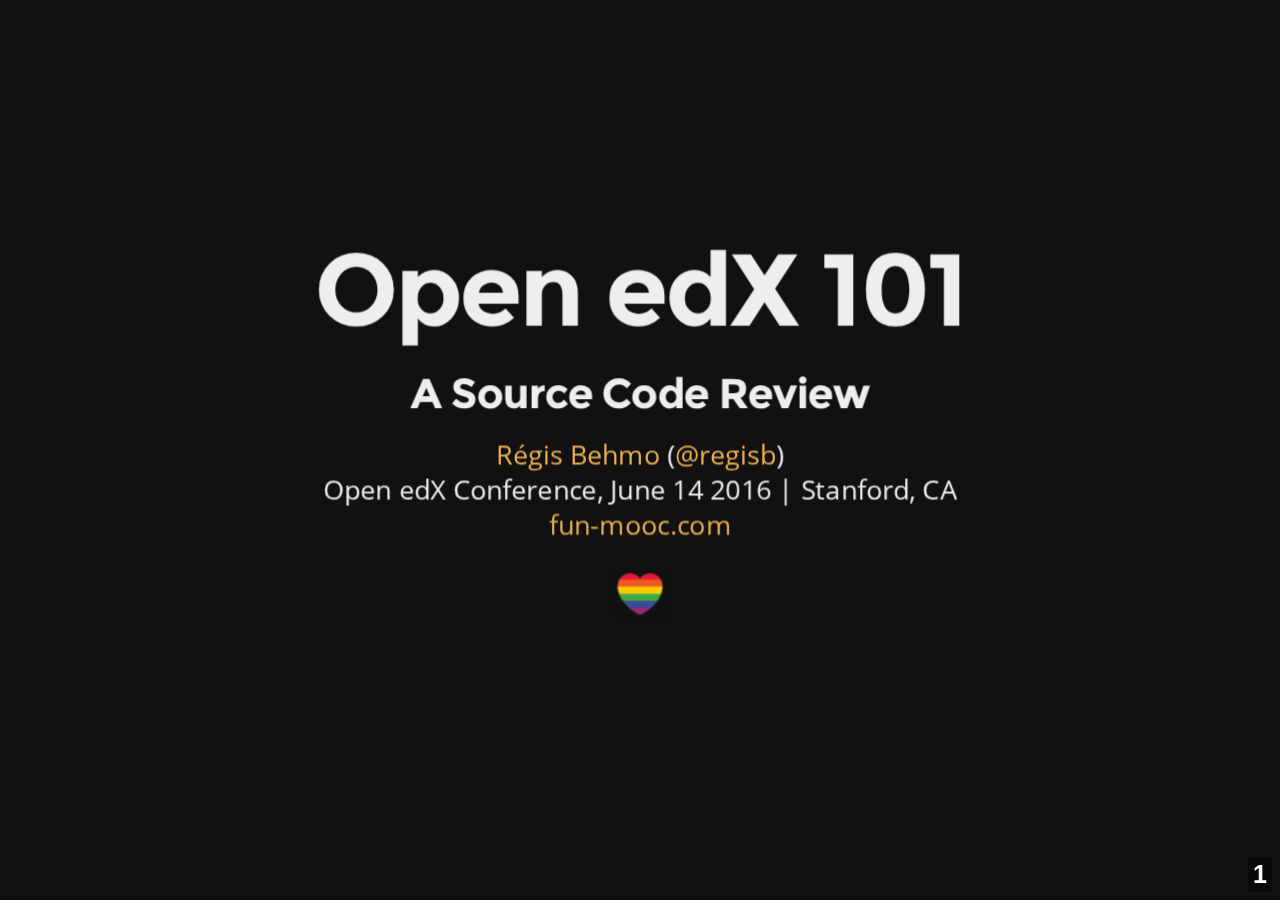
<file: index.html>
<!doctype html>
<html lang="en">

	<head>
		<meta charset="utf-8">

		<title>Open edX 101: A Source Code Review</title>

		<meta name="description" content="Open edX 101: A Source Code Review | Régis Behmo, Open edX Conference, June 14 2016 | Stanford, CA">
		<meta name="author" content="Régis Behmo">

		<meta name="apple-mobile-web-app-capable" content="yes" />
		<meta name="apple-mobile-web-app-status-bar-style" content="black-translucent" />

		<meta name="viewport" content="width=device-width, initial-scale=1.0, maximum-scale=1.0, user-scalable=no, minimal-ui">

		<link rel="stylesheet" href="css/reveal.css">
		<link rel="stylesheet" href="css/theme/night.css" id="theme">
		<link rel="stylesheet" href="css/font-awesome.min.css">
        <link rel="icon" type="image/x-icon" href="img/favicon.ico" />

		<!-- Code syntax highlighting -->
        <link rel="stylesheet" href="lib/css/gruvbox-dark.css">
        <!--<link rel="stylesheet" href="lib/css/zenburn.css">-->
        <!--<link rel="stylesheet" href="lib/css/solarized-dark.css">-->

		<!-- Printing and PDF exports -->
		<script>
			var link = document.createElement( 'link' );
			link.rel = 'stylesheet';
			link.type = 'text/css';
			link.href = window.location.search.match( /print-pdf/gi ) ? 'css/print/pdf.css' : 'css/print/paper.css';
			document.getElementsByTagName( 'head' )[0].appendChild( link );
		</script>

        <style>
            .reveal .slide-number {
                font-size: 25px;
                font-weight: bold;
            }
            .full-width {
                width: 100%;
            }
            .reveal .dim p:not(.undim) {
                color: #837E7E;
            }
            .table {
                display: table;
            }
            .table-row {
                display: table-row;
            }
            .table-cell {
                display: table-cell;
            }
            .reveal .sidespace {
                margin-left: 20px;
                margin-right: 20px;
            }
            .reveal .bottom-border {
                border-bottom: 2px solid white;
            }
            .reveal .green {
                color: #17ff2e;
            }
            .reveal .orange {
                color: orange;
            }
            .reveal .right-border {
                border-right: 2px solid white;
            }

            .reveal div .d3-label {
              font: 20px sans-serif;
              position: absolute;
            }
            .reveal .shadowed {
              text-shadow: 0 0 4px #000;
            }

            .reveal pre.large {
                font-size: 80%;
            }
            .reveal pre.medium {
                font-size: 60%;
            }

            /*Make all fontawesome icons the same size in pre*/
            .reveal pre i.fa {
                width: 20px;
            }
        </style>

		<!--[if lt IE 9]>
		<script src="lib/js/html5shiv.js"></script>
		<![endif]-->
	</head>

	<body>

		<div class="reveal">

			<!-- Any section element inside of this container is displayed as a slide -->
			<div class="slides">
				<section>
					<h1>Open edX 101</h1>
					<h3>A Source Code Review</h3>
					<p><a href="http://minutebutterfly.com">Régis Behmo</a> (<a href="http://github.com/regisb">@regisb</a>) <br>
                    Open edX Conference, June 14 2016 | Stanford, CA<br>
                    <a href="https://www.fun-mooc.com">fun-mooc.com</a>
                    </p>
                    <img src="./img/orlando.png" width="50px" alt="Orlando" style="border: none; background: none;">
                </section>

                <section>
                    <img src="./img/fun-mooc.png" alt="fun-mooc.fr" height="550px;">
                    <p><a href="https://www.fun-mooc.fr">https://www.fun-mooc.fr</a><br>
                    350 courses, 700 000 users
                    </p>
				</section>

                <section>
                </section>

                <section>
                    <h3>Open edX from above</h3>

<pre class="fragment" style="font-size: 90%;"><span class="fragment highlight-green"># LMS + CMS
/edx/app/edxapp/edx-platform</span>

# Forum service (Ruby code)
/edx/app/forum/cs_comments_service

# Programs-based product lines such as edX's XSeries offering.
/edx/app/programs/programs

# Payment services (seldom installed)
/edx/app/ecommerce/ecommerce
/edx/app/ecomworker/ecomworker

# Theme customization (optional)
/edx/app/edxapp/themes
                    
# Python virtual environment for edx-platform dependencies
/edx/app/edxapp/venvs/edxapp
    ...
</pre>
				</section>
    
                <section>
                    <h3>Open edX from above</h3>
                    <h4>edx-platform</h4>
                    <p>How many lines of code in edx-platform? (1 Dj = 1 Django)</p>
                    <ul style="width: 80%;">
                        <li>CPython 3.5.1 (Python, C, C++) <span style="float: right;">967 725 # 4.23 Dj</span></li>
                        <li>Moodle (php) <span style="float: right;">672 331 # 2.94 Dj</span></li>
                        <li>ElasticSearch (Java) <span style="float: right;">590 318 # 2.58 Dj</span></li>
                        <li>Wordpress (php) <span style="float: right;">291 709 # 1.28 Dj</span></li>
                        <li>Django <span style="float: right;">228 381 # 1 Dj&nbsp;&nbsp;&nbsp;&nbsp;&nbsp;</span></li>
                        <li>Sentry <span style="float: right;">175 073 # 0.77 Dj</span></li>
                        <li>Mercurial <span style="float: right;">122 671 # 0.54 Dj</span></li>
                        <li>Celery <span style="float: right;">44 022 # 0.19 Dj</span></li>
                        <li>Flask <span style="float: right;">9 072 # 0.04 Dj</span></li>
                    </ul>
                </section>

                <section>
                    <h3>Open edX from above</h3>
                    <h4>edx-platform</h4>
                    <p>How many lines of code in edx-platform? (1 Dj = 1 Django)</p>
                    <ul style="width: 80%;">
                        <li>CPython 3.5.1 (Python, C, C++) <span style="float: right;">967 725 # 4.23 Dj</span></li>
                        <li>Moodle (php) <span style="float: right;">672 331 # 2.94 Dj</span></li>
                        <li>ElasticSearch (Java) <span style="float: right;">590 318 # 2.58 Dj</span></li>
                        <li class="green">edx-platform <span style="float: right;">427 321 # 1.87 Dj</span></li>
                        <li>Wordpress (php) <span style="float: right;">291 709 # 1.28 Dj</span></li>
                        <li>Django <span style="float: right;">228 381 # 1 Dj&nbsp;&nbsp;&nbsp;&nbsp;&nbsp;</span></li>
                        <li>Sentry <span style="float: right;">175 073 # 0.77 Dj</span></li>
                        <li>Mercurial <span style="float: right;">122 671 # 0.54 Dj</span></li>
                        <li>Celery <span style="float: right;">44 022 # 0.19 Dj</span></li>
                        <li>Flask <span style="float: right;">9 072 # 0.04 Dj</span></li>
                    </ul>
                </section>

                <section>
                    <h3>Inside edx-platform</h3>
<!--Command run was: cloc --exclude-list-file=./cloc_exclude --exclude-dir=node_modules,./common/static/fonts/vendor,./common/static/js/vendor,./common/static/css/vendor,./cms/static/sass/vendor,./lms/static/js/vendor,./lms/static/sass/vendor,./lms/static/css/vendor,./static/vendor,vendor_extra/ $1-->
<pre style="text-align:center;" class="large"><code class="bash">cloc --exclude-dir=&lt;vendor-folders&gt; edx-platform</code></pre>
<pre style="font-size: 70%;">-------------------------------------------------------------------------------
Language                     files          blank        comment           code
-------------------------------------------------------------------------------
Python                        1791          64982          98146         244140 # 57.1%
Javascript                     718          13745          10806          79920 # 18.7%
SASS                           300          10054           3769          43727 # 10.2%
HTML                           493           4716          30435          27928 # 6.5%
CoffeeScript                   118           2660           1459          14558 # 3.4%
CSS                             12            510            461           6675 # 1.5%
SQL                              2              8              9           4137
XML                            286            172             33           3451
YAML                            40            270            367           1827
Bourne Shell                    13            219            222            700
make                             2             31              6            143
ActionScript                     1             21             23             74
XSD                              1              8              0             41
-------------------------------------------------------------------------------
SUM:                          3777          97396         145736         <span class="green">427321</span>
-------------------------------------------------------------------------------</pre>
                </section>

                <section>
                    <section data-state="edx-platform-cloc">
                        <div id="edx-platform-cloc" class="cloc"></div>
                        <p class="module-cloc" style="position: absolute; top: 0; left: 0; text-align: left;"></p>
                    </section>
                    <section data-state="edx-platform-cloc">
                        <div id="lms-platform-cloc" class="cloc"></div>
                        <p class="module-cloc" style="position: absolute; top: 0; left: 0; text-align: left;"></p>
                    </section>
                    <section data-state="edx-platform-cloc">
                        <div id="cms-platform-cloc" class="cloc"></div>
                        <p class="module-cloc" style="position: absolute; top: 0; left: 0; text-align: left;"></p>
                    </section>
                    <section data-state="edx-platform-cloc">
                        <div id="common-platform-cloc" class="cloc"></div>
                        <p class="module-cloc" style="position: absolute; top: 0; left: 0; text-align: left;"></p>
                    </section>
				</section>

                <section>
                    <h3>Inside edx-platform</h3>
<pre style="font-size: 90%;"># LMS + CMS
/edx/app/edxapp/edx-platform       # 427321

# Forum service (Ruby code)
/edx/app/forum/cs_comments_service # 5399

# Programs-based product lines such as edX's XSeries offering.
/edx/app/programs/programs         # 4906

# Payment services (seldom installed)
/edx/app/ecommerce/ecommerce       # 25670
/edx/app/ecomworker/ecomworker     # 643

# Theme customization (optional)
/edx/app/edxapp/themes
                    
# Python virtual environment
<span class="fragment highlight-green">/edx/app/edxapp/venvs/edxapp</span>
</pre>
                </section>
                <section>
                    <h3>Inside edx-platform</h3>
                    <h4>dependencies</h4>
<pre style="font-size: 90%;">
<span class="green">/edx/app/edxapp/venvs/edxapp</span>
    ora2                        # 31245
    edx-search                  # 3321
    opaque-keys                 # 3089
    recommender-xblock          # 3001
    xblock-poll                 # 2194
    edx-submissions             # 2193
    edx-milestones              # 1953
    event-tracking              # 1777
    edx-sga                     # 1567
    edx-reverification-block    # 1418
    xblock-google-drive         # 1261
    edx-user-state-client       # 1083
    ccx-keys                    # 748
    rate-xblock                 # 598
    acid-xblock                 # 750
    edx-jsme                    # 607
    done-xblock                 # 534
</pre>
                </section>

                <section>
                    <h3>Open edX from the inside</h3>
                    <h4 class="fragment">Viewing a course</h4>
                </section>

                <section>
                    <h3>Open edX from the inside</h3>
                    <h4>Viewing a course</h4>
<pre class="fragment large" style="width: 100%;"><code class="bash">$ curl -L https://raw.github.com/edx/configuration/.../Vagrantfile > Vagrantfile
$ OPENEDX_RELEASE="named-release/dogwood.3" vagrant up && vagrant ssh
$ sudo su edxapp
$ paver devstack lms
...
Starting development server at http://0.0.0.0:8000/
</code></pre>
                </section>

                <section data-background-image="./img/lms_lesson1.png">
                </section>
                <section data-background-image="./img/lms_lesson1_url.png">
                </section>

                <section>
                    <h3>Open edX from the inside</h3>
                    <h4>Viewing a course</h4>
                    <img src="./img/lms_lesson1_url_alone.png" alt="courseware url" width="100%">
<pre class="large">lms/urls.py:</pre>
<pre class="large">url(
    r'^courses/{}/courseware/(?P&lt;chapter&gt;[^/]*)/(?P&lt;section&gt;[^/]*)/$'.format(
        settings.COURSE_ID_PATTERN,
    ),
    <span class="fragment highlight-green">'courseware.views.index',</span>
    name='courseware_section',
)</pre>
                </section>

                <section>
                    <h3>Open edX from the inside</h3>
                    <h4>Viewing a course</h4>
<pre class="large">lms/djangoapps/courseware/views.py:</pre>
<pre class="large">def index(request, course_id, chapter, section):
    ...
    <span class="fragment highlight-green">course = get_course_with_access(..., course_key, ...)</span>
    <span class="fragment highlight-blue">section_module</span> = get_module_for_descriptor(
        user,
        request,
        section_descriptor,
        field_data_cache,
        course_key,
        position,
        <span class="fragment highlight-green">course=course</span>
    )</pre>
                </section>

                <section>
<pre class="medium"><span class="fragment">pprint(course.__class__.__mro__) # class and all base classes of 'course'</span>
<span class="fragment">(&lt;class '<span class="fragment highlight-green">xblock.internal.CourseDescriptorWithMixins</span>'&gt;,
 &lt;class 'xmodule.course_module.CourseDescriptor'&gt;,
 &lt;class 'xmodule.course_module.CourseFields'&gt;,
 &lt;class 'xmodule.seq_module.SequenceDescriptor'&gt;,
 &lt;class 'xmodule.seq_module.SequenceFields'&gt;,
 &lt;class 'xmodule.seq_module.ProctoringFields'&gt;,
 &lt;class 'xmodule.mako_module.MakoModuleDescriptor'&gt;,
 &lt;class 'xmodule.mako_module.MakoTemplateBlockBase'&gt;,
 &lt;class 'xmodule.xml_module.XmlDescriptor'&gt;,
 &lt;class 'xmodule.xml_module.XmlParserMixin'&gt;,
 &lt;class 'xmodule.x_module.XModuleDescriptor'&gt;,
 &lt;class 'xmodule.x_module.HTMLSnippet'&gt;,
 &lt;class 'xmodule.x_module.ResourceTemplates'&gt;,
 &lt;class 'lms.djangoapps.lms_xblock.mixin.LmsBlockMixin'&gt;,
 &lt;class 'xmodule.modulestore.inheritance.InheritanceMixin'&gt;,
 &lt;class 'xmodule.x_module.XModuleMixin'&gt;,
 &lt;class 'xmodule.x_module.XModuleFields'&gt;,
 &lt;class 'xblock.core.XBlock'&gt;,
 &lt;class 'xblock.mixins.XmlSerializationMixin'&gt;,
 &lt;class 'xblock.mixins.HierarchyMixin'&gt;,
 &lt;class 'xmodule.mixin.LicenseMixin'&gt;,
 &lt;class 'xmodule.modulestore.edit_info.EditInfoMixin'&gt;,
 &lt;class 'xblock.XBlockMixin'&gt;,
 &lt;class 'xblock.core.XBlockMixin'&gt;,
 &lt;class 'xblock.mixins.ScopedStorageMixin'&gt;,
 &lt;class 'xblock.mixins.RuntimeServicesMixin'&gt;,
 &lt;class 'xblock.mixins.HandlersMixin'&gt;,
 &lt;class 'xblock.mixins.IndexInfoMixin'&gt;,
 &lt;class 'xblock.mixins.ViewsMixin'&gt;,
 &lt;class 'xblock.core.SharedBlockBase'&gt;,
 &lt;class 'xblock.plugin.Plugin'&gt;,
 &lt;type 'object'&gt;)</span>
</pre>
                </section>

                <section>
                    <h3>Open edX from the inside</h3>
                    <h4>Viewing a course</h4>
                    <pre class="fragment medium" style="text-align: center;">http://.../courses/...edX+DemoX+Demo_Course/courseware/interactive_demonstrations/19a30.../</pre>
                    <i class="fa fa-arrow-down fragment"></i>
                    <pre class="fragment large" style="text-align: center;">courseware.views.index</pre>
                    <i class="fa fa-arrow-down fragment"></i>
                    <pre class="fragment large" style="text-align: center;">course = get_course_with_access(...)</pre>
                    <i class="fa fa-arrow-down fragment"></i>
                    <pre class="fragment large" style="text-align: center;">xblock.internal.CourseDescriptorWithMixins</pre>
                    <i class="fa fa-arrow-down fragment"></i>
                    <pre class="fragment large" style="text-align: center;">?</pre>
                </section>

                <section>
                    <h3>Btw, what is a mixin?</h3>
                    <div class="fragment">
                        <blockquote>Wikipedia: "In object-oriented programming languages, a mixin is a class that contains methods for use by other classes"</blockquote>
                    </div>
<pre class="fragment medium"><code class="python" style="max-height: none;">class Shape(object):
    def __init__(self):
        self.edges = []

    def perimeter(self):
        return sum([e.size for e in self.edges])

class Square(Shape):
    def __init__(self):
        self.edges = make_square()

class Triangle(Shape):
    def __init__(self):
        self.edges = make_triangle()

class ColorMixin(object):
    def colorize(self, color):
        for edge in self.edges:
            edge.color = color

class ColoredSquare(Square, ColorMixin):
    pass</code></pre>
                </section>

                <section>
<pre class="medium">pprint(course.__class__.__mro__) # class and all base classes of 'course'
(&lt;class '<span class="green">xblock.internal.CourseDescriptorWithMixins</span>'&gt;,
 &lt;class '<span class="fragment highlight-green">xmodule.course_module.CourseDescriptor</span>'&gt;,
 &lt;class 'xmodule.course_module.CourseFields'&gt;,
 &lt;class 'xmodule.seq_module.SequenceDescriptor'&gt;,
 &lt;class 'xmodule.seq_module.SequenceFields'&gt;,
 &lt;class 'xmodule.seq_module.ProctoringFields'&gt;,
 &lt;class 'xmodule.mako_module.MakoModuleDescriptor'&gt;,
 &lt;class 'xmodule.mako_module.MakoTemplateBlockBase'&gt;,
 &lt;class 'xmodule.xml_module.XmlDescriptor'&gt;,
 &lt;class 'xmodule.xml_module.XmlParserMixin'&gt;,
 &lt;class 'xmodule.x_module.XModuleDescriptor'&gt;,
 &lt;class 'xmodule.x_module.HTMLSnippet'&gt;,
 &lt;class 'xmodule.x_module.ResourceTemplates'&gt;,
 &lt;class 'lms.djangoapps.lms_xblock.mixin.LmsBlockMixin'&gt;,
 &lt;class 'xmodule.modulestore.inheritance.InheritanceMixin'&gt;,
 &lt;class 'xmodule.x_module.XModuleMixin'&gt;,
 &lt;class 'xmodule.x_module.XModuleFields'&gt;,
 &lt;class 'xblock.core.XBlock'&gt;,
 &lt;class 'xblock.mixins.XmlSerializationMixin'&gt;,
 &lt;class 'xblock.mixins.HierarchyMixin'&gt;,
 &lt;class 'xmodule.mixin.LicenseMixin'&gt;,
 &lt;class 'xmodule.modulestore.edit_info.EditInfoMixin'&gt;,
 &lt;class 'xblock.XBlockMixin'&gt;,
 &lt;class 'xblock.core.XBlockMixin'&gt;,
 &lt;class 'xblock.mixins.ScopedStorageMixin'&gt;,
 &lt;class 'xblock.mixins.RuntimeServicesMixin'&gt;,
 &lt;class 'xblock.mixins.HandlersMixin'&gt;,
 &lt;class 'xblock.mixins.IndexInfoMixin'&gt;,
 &lt;class 'xblock.mixins.ViewsMixin'&gt;,
 &lt;class 'xblock.core.SharedBlockBase'&gt;,
 &lt;class 'xblock.plugin.Plugin'&gt;,
 &lt;type 'object'&gt;)
</pre>
                </section>

                <section>
                    <h3>Open edX from the inside</h3>
                    <h4>Viewing a course</h4>
                    <div class="fragment">
<pre class="large">xblock/runtime.py:</pre>
<pre class="large"><code class="python">class Mixologist(object):
    def __init__(self, mixins):
        self._mixins = tuple(mixins)

    def mix(self, cls):
        ...
        return type(
            base_class.__name__ + 'WithMixins',   # class name
            (base_class, ) + self._mixins,        # class bases
            {'unmixed_class': base_class}         # class attributes
        )
</code></pre>
                    </div>
                </section>
                <section data-background-image="./img/mixologist.png">
                </section>

                <section>
                    <h3>Open edX from the inside</h3>
                    <h4>Viewing a course</h4>
<pre class="large">xblock/runtime.py:</pre>
<pre class="large"><code class="python">class Mixologist(object):
    def __init__(self, mixins):
        self._mixins = tuple(mixins)

    def mix(self, cls):
        ...
        return type(
            base_class.__name__ + 'WithMixins',   # class name
            (base_class, ) + self._mixins,        # class bases
            {'unmixed_class': base_class}         # class attributes
        )
</code></pre>
                    <div class="fragment">
<pre class="large">common/lib/xmodule/xmodule/modulestore/__init__.py:</pre>
<pre class="large"><code class="python">mixologist = Mixologist(settings.XBLOCK_MIXINS)</code></pre>
                    </div>
                </section>

                <section>
                    <h3>Open edX from the inside</h3>
                    <h4>Viewing a course</h4>
<pre class="large">lms/envs/common.py
cms/envs/common.py</pre>
<pre class="large"><code class="python fragment"># These are the Mixins that should be added to every XBlock.
# This should be moved into an XBlock Runtime/Application object
# once the responsibility of XBlock creation is moved out of modulestore</code></pre>
<pre class="large"><code class="python">XBLOCK_MIXINS = (
    LmsBlockMixin,
    InheritanceMixin,
    XModuleMixin,
    EditInfoMixin,
    AuthoringMixin, # (In the CMS only)
)</code></pre>
                </section>

                <section>
                    <h3>Open edX from the inside</h3>
                    <h4>Viewing a course</h4>
<pre class="large"><code class="python"># These are the Mixins that should be added to every XBlock.
# This should be moved into an XBlock Runtime/Application object
# once the responsibility of XBlock creation is moved out of modulestore</code></pre>
<ol>
    <li class="fragment">What is an "XBlock"?</li>
    <li class="fragment">What is an "XBlock Runtime/Application"?</li>
    <li class="fragment">What is a "modulestore"?</li>
</ol>
                </section>

                <section>
                    <h3>XBlocks from the inside</h3>
                    <div class="fragment">
                        <p>General explanation of Open edX and XBlocks (2013) (2'24): <a href="https://www.youtube.com/watch?v=dTS-nsf7d3Q">https://www.youtube.com/watch?v=dTS-nsf7d3Q</a></p>
                        <p>"XBlocks all the way down" -- Ned Batchelder, Appsembler webinar (15'): <a href="http://www.appsembler.com/blog/open-edx-xblocks-webinar/">http://www.appsembler.com/blog/open-edx-xblocks-webinar/</a></p>
                    </div>

                    <p><span class="fragment">Examples: </span><span class="fragment">course</span><span class="fragment">, poll</span><span class="fragment">, peer assessed exams</span><span class="fragment">,<br>jsme (molecule editor)</span><span class="fragment">...</span></p>

                    <p class="fragment">The xblock directory: <del>http://xblocks.com</del> <a href="http://xblocks.org/">http://xblocks.org/</a></p>
                </section>

                <section data-background-image="./img/xblocks.com.png"></section>

                <section>
                    <h3>XBlocks from the inside</h3>
                    <p class="fragment">"XBlocks all the way down" -- Ned Batchelder</p>
                </section>
                <section data-background-image="./img/turtles.jpg">
                    <h3 class="shadowed">XBlocks from the inside</h3>
                    <p class="shadowed">"XBlocks all the way down" -- Ned Batchelder</p>
                </section>

                <section>
<pre class="medium">pprint(course.__class__.__mro__) # class and all base classes of 'course'
(&lt;class '<span class="fragment highlight-green">xblock.internal.CourseDescriptorWithMixins</span>'&gt;,
 &lt;class 'xmodule.course_module.CourseDescriptor'&gt;,
 &lt;class 'xmodule.course_module.CourseFields'&gt;,
 &lt;class 'xmodule.seq_module.SequenceDescriptor'&gt;,
 &lt;class 'xmodule.seq_module.SequenceFields'&gt;,
 &lt;class 'xmodule.seq_module.ProctoringFields'&gt;,
 &lt;class 'xmodule.mako_module.MakoModuleDescriptor'&gt;,
 &lt;class 'xmodule.mako_module.MakoTemplateBlockBase'&gt;,
 &lt;class 'xmodule.xml_module.XmlDescriptor'&gt;,
 &lt;class 'xmodule.xml_module.XmlParserMixin'&gt;,
 &lt;class 'xmodule.x_module.XModuleDescriptor'&gt;,
 &lt;class 'xmodule.x_module.HTMLSnippet'&gt;,
 &lt;class 'xmodule.x_module.ResourceTemplates'&gt;,
 &lt;class 'lms.djangoapps.lms_xblock.mixin.LmsBlockMixin'&gt;,
 &lt;class 'xmodule.modulestore.inheritance.InheritanceMixin'&gt;,
 &lt;class 'xmodule.x_module.XModuleMixin'&gt;,
 &lt;class 'xmodule.x_module.XModuleFields'&gt;,
 &lt;class '<span class="fragment highlight-green">xblock.core.XBlock</span>'&gt;,
 &lt;class 'xblock.mixins.XmlSerializationMixin'&gt;,
 &lt;class 'xblock.mixins.HierarchyMixin'&gt;,
 &lt;class 'xmodule.mixin.LicenseMixin'&gt;,
 &lt;class 'xmodule.modulestore.edit_info.EditInfoMixin'&gt;,
 &lt;class 'xblock.XBlockMixin'&gt;,
 &lt;class 'xblock.core.XBlockMixin'&gt;,
 &lt;class 'xblock.mixins.ScopedStorageMixin'&gt;,
 &lt;class 'xblock.mixins.RuntimeServicesMixin'&gt;,
 &lt;class 'xblock.mixins.HandlersMixin'&gt;,
 &lt;class 'xblock.mixins.IndexInfoMixin'&gt;,
 &lt;class 'xblock.mixins.ViewsMixin'&gt;,
 &lt;class 'xblock.core.SharedBlockBase'&gt;,
 &lt;class 'xblock.plugin.Plugin'&gt;,
 &lt;type 'object'&gt;)
</pre>
                </section>

                <section>
                    <h3>XBlocks from the inside</h3>
                    <p>XBlock-poll: "A user-friendly way to query students."<br><a href="https://github.com/open-craft/xblock-poll">https://github.com/open-craft/xblock-poll</a></p>
<pre class="medium fragment" data-fragment-index="1">poll/poll.py:</pre>
<pre class="medium"><code class="fragment python" data-fragment-index="5">@XBlock.wants('settings')</code><code class="fragment python" data-fragment-index="2">class PollBlock(XBlock):</code><code class="python fragment" data-fragment-index="4">
    answers = List(scope=Scope.settings, help="The answer options on this poll.")
    choice = String(scope=Scope.user_state, help="The student's answer")
    ...</code><code class="fragment python" data-fragment-index="3">
    def studio_view(self):
        ...
        return xblock.fragment.Fragment(some_html_code)</code><code class="fragment python" data-fragment-index="6">
    def img_alt_mandatory(self):
        """
        Determine whether alt attributes for images are configured to be mandatory.
        """
        settings_service = self.runtime.service(self, "settings")
        if not settings_service:
            return True
        xblock_settings = settings_service.get_settings_bucket(self)
        return xblock_settings.get('IMG_ALT_MANDATORY', True)</code>
</pre>
                </section>

                <section>
                    <h3>XBlock runtimes</h3>
                    <p>Runtime responsibilities:</p>
                    <p class="large fragment">1. Instantiate xblocks</p>
<pre class="large"><code class="python fragment">class XBlock(...):
    def __init__(self, runtime, ...):
        ...</code></pre>

<pre class="large"><code class="python fragment">class Runtime(object):
    def construct_xblock_from_class(self, cls, scope_ids,
                                    field_data=None, *args, **kwargs):
        return self.mixologist.mix(cls)(runtime=self, scope_ids=scope_ids,
                                        field_data=field_data, *args, **kwargs)</code></pre>

                        <p class="fragment">2. Provide service to xblocks</p>
<pre class="large"><code class="python fragment">settings_service = self.runtime.service(self, "settings")</code></pre>
                </section>
                <section>
                    <h3>XBlock runtimes</h3>
                    <h4>XBlock serialization/deserialization ('field-data' service)</h4>
<div class="fragment"><pre>xblock/core.py:</pre>
<pre><code class="python">class XBlock(..., ScopedStorageMixin, ...):
    ...</code></pre></div>

<div class="fragment"><pre>xblock/mixins.py:</pre>
<pre><code class="python">@RuntimeServicesMixin.needs('field-data')
class ScopedStorageMixin(...):     
    @property
    def _field_data(self):
        return self.runtime.service(self, 'field-data')

    def force_save_fields(self, field_names):
        ...
        self._field_data.set_many(self, fields_to_save_json)</code></pre></div>

<div class="fragment"><pre>xblock/fields.py:</pre>
<pre><code class="python">class Field(...):
    def __get__(self, xblock, ...):
        field_data = xblock._field_data

        if field_data.has(xblock, self.name):
            return value = self.from_json(field_data.get(xblock, self.name))
        else: ...</code></pre></div>
                </section>

                <section>
                    <h3>XBlock runtimes</h3>
                    <h4>XBlock serialization/deserialization ('field-data' service)</h4>
<pre>xblock/field_data.py:</pre> 
<pre><code class="python" style="max-height: none;">class FieldData(object):
    @abstractmethod
    def get(self, block, name):
        raise NotImplementedError

    @abstractmethod
    def set(self, block, name, value):
        raise NotImplementedError

    @abstractmethod
    def delete(self, block, name):
        raise NotImplementedError

    @abstractmethod
    def has(self, block, name):
        try:
            self.get(block, name)
            return True
        except KeyError:
            return False

    def set_many(self, block, update_dict):
        for key, value in update_dict.items():
            self.set(block, key, value)</code></pre>
                </section>

                <section>
                    <p class="fragment green">Course components</p>
                    <p class="fragment">are actually</p>
                    <p class="fragment green">StuffWithMixins</p>
                    <p class="fragment">are also</p>
                    <p class="fragment green">XBlocks</p>
                    <p class="fragment">instantiated by</p>
                    <p class="fragment green">a runtime</p>
                    <p class="fragment">with a</p>
                    <p class="fragment green">'field-data' service</p>
                    <p class="fragment">that stores data in</p>
                    <p class="fragment orange">where?</p>
                </section>

                <section>
                    <h2>XBlock storage</h2>
                    <p class="fragment" data-fragment-index="3">"The scope of an xblock field defines the set of xblock instances over which the field takes the same value."</p>
<pre class="fragment" data-fragment-index="1">lms/djangoapps/lms_xblock/field_data.py:
<code class="python">class LmsFieldData(SplitFieldData):
        def __init__(self, authored_data, student_data):
            # See also CmsFieldData in cms/lib/xblock/field_data.py
            ...
            super(LmsFieldData, self).__init__({
                # one block, all users
                Scope.content: authored_data,            # all courses
                Scope.settings: authored_data,           # one course
                Scope.user_state_summary: student_data,  # aggregated user data

                # one user
                Scope.user_state: student_data,          # one block, one course
                Scope.user_info: student_data,           # all blocks
                Scope.preferences: student_data,         # all blocks from same type

                # XBlock-specific properties
                Scope.parent: authored_data,
                Scope.children: authored_data,
            })</code></pre>
<pre><code class="python fragment" data-fragment-index="2">class PollBlock(XBlock):
    answers = List(scope=Scope.settings, help="The answer options on this poll.")
    choice = String(scope=Scope.user_state, help="The student's answer")
    ...</code>
                </section>

                <section>
                    <h2>XBlock storage</h2>
                    <h4>Student data</h4>
                    <div class="fragment">
                        <pre class="large">lms/djangoapps/courseware/module_render.py:</pre>
<pre class="large"><code class="python">def get_module_for_descriptor(user, request, descriptor, ..., course_key, ...):
    return get_module_system_for_user(
        ...
        student_data=KvsFieldData(DjangoKeyValueStore(...))
        ...
    )
</code></pre>
                    </div>
                </section>

                <section>
                    <h2>XBlock storage</h2>
                    <h4>Authored data</h4>
                    <div class="fragment">
                        <pre>lms/envs/common.py:</pre>
                        <pre><code style="max-height: none;">MODULESTORE = {
    'default': {
        'ENGINE': 'xmodule.modulestore.mixed.MixedModuleStore',
        'OPTIONS': {
            'stores': [
                {
                    'NAME': 'split',
                    'ENGINE': 'xmodule.modulestore.split_mongo.split_draft.DraftVersioningModuleStore',
                    ...
                },
                {
                    'NAME': 'draft',
                    'ENGINE': 'xmodule.modulestore.mongo.DraftMongoModuleStore',
                    ...
                },
                {
                    'NAME': 'xml',
                    'ENGINE': 'xmodule.modulestore.xml.XMLModuleStore',
                    ...
                }
            ]
        }
    }
}</code></pre>
                    </div>
                </section>

                <section>
<pre class="large"><code class="python fragment"># These are the Mixins that should be added to every XBlock.
# This should be moved into an XBlock Runtime/Application object
# once the responsibility of XBlock creation is moved out of modulestore</code></pre>
<ol>
    <li class="fragment">What is an "XBlock"?</li>
    <li class="fragment">What is an "XBlock Runtime/Application"?</li>
    <li class="fragment green">What is a "modulestore"?</li>
</ol>
                </section>

                <section data-state="xwars" data-background-image="./img/alongtimeago.png">
                </section>

                <section>
                    <section>
                        <h2>XModules vs XBlocks</h2>
                        <div class="fragment">
                            <p>Introduction of XBlocks:</p>
    <pre class="large"><code class="diff">commit 789ac3fc875aa26380fc7f0865dc5c89a7359473
    Author: Calen Pennington &lt;calen.pennington@gmail.com&gt;
    Date:   Fri Jan 4 16:19:58 2013 -0500

        Use the XBlock library as the base for XModule, so that we can
        incrementally rely on more and more of the XBlock api</code></pre>
                        </div>

                    </section>
                    <section>
                        <h2>XModules vs XBlocks</h2>
                        <p>Introduction of XBlocks:</p>
                        <pre class="large"><code class="bash"># bisect from latest release to first commit
$ git bisect start named-release/dogwood.3 cc1de22e2
$ git bisect run ./bisect.sh
$ cat ./bisect.sh
#! /bin/bash
if [ "$(git grep -i xblock | wc -l)" -le "10" ]; then
    exit 0
else
    exit 1
fi</code></pre>
                    </section>
                </section>

                <section>
                    <h4>XModules (deprecated)</h4>
<div class="fragment">
<p>XModuleDescriptor instantiation:</p>
<pre style="font-size: 100%">
ModuleSystem <i class="fa fa-cogs"></i> ------------- <i class="fa fa-chevron-right"></i> |
<i class="fa"></i><i class="fa"></i>                             | <i class="fa fa-cube"></i>  XModuleDescriptor
Modulestore  <i class="fa fa-database"></i> ------------- <i class="fa fa-chevron-right"></i> |
(author data)
</pre>
</div>

<div class="fragment">
<p>Bind XModuleDescriptor to user:</p>
<pre style="font-size: 100%">
ModuleSystem <i class="fa fa-cogs"></i> ------------- <i class="fa fa-chevron-right"></i> |
<i class="fa"></i><i class="fa"></i>                             |
Modulestore  <i class="fa fa-database"></i> ------------- <i class="fa fa-chevron-right"></i> |
(authored data)<i class="fa"></i><i class="fa"></i>              |
<i class="fa"></i><i class="fa"></i>                             | <i class="fa fa-cubes"></i>  XModule
Modulestore  <i class="fa fa-database"></i> ------------- <i class="fa fa-chevron-right"></i> |
(student data) <i class="fa"></i><i class="fa"></i>              |
<i class="fa"></i><i class="fa"></i>                             |
Student      <i class="fa fa-user"></i> ------------- <i class="fa fa-chevron-right"></i> |
</pre>
</div>
                </section>

                <section>
                    <h4>XBlock SDK</h4>
<div class="fragment">
<p>XBlock instantiation:</p>
<pre style="font-size: 100%">
Runtime    <i class="fa fa-cogs"></i> --------------- <i class="fa fa-chevron-right"></i> |
<i class="fa"></i><i class="fa"></i>                             |
Field data <i class="fa fa-database"></i> --------------- <i class="fa fa-chevron-right"></i> |
(authored data)<i class="fa"></i><i class="fa"></i>              |
<i class="fa"></i><i class="fa"></i>                             | <i class="fa fa-cubes"></i>  XBlock
Field data <i class="fa fa-database"></i> --------------- <i class="fa fa-chevron-right"></i> |
(student data) <i class="fa"></i><i class="fa"></i>              |
<i class="fa"></i><i class="fa"></i>                             |
Student    <i class="fa fa-user"></i> --------------- <i class="fa fa-chevron-right"></i> |
</pre>
</div>
                </section>

                <section>
                    <h4>Open edX XBlocks (backward-compatible)</h4>
<div class="fragment">
<p>XBlock instantiation:</p>
<pre style="font-size: 100%">
Runtime    <i class="fa fa-cogs"></i> --------------- <i class="fa fa-chevron-right"></i> |
<i class="fa"></i><i class="fa"></i>                             | <i class="fa fa-cube"></i>  XBlock (partially working)
Field data <i class="fa fa-database"></i> --------------- <i class="fa fa-chevron-right"></i> |
(authored data)
</pre>
</div>

<div class="fragment">
<p>Bind XBlock to user:</p>
<pre style="font-size: 100%">
Runtime    <i class="fa fa-cogs"></i> --------------- <i class="fa fa-chevron-right"></i> |
<i class="fa"></i><i class="fa"></i>                             |
Field data <i class="fa fa-database"></i> --------------- <i class="fa fa-chevron-right"></i> |
(authored data)<i class="fa"></i><i class="fa"></i>              |
<i class="fa"></i><i class="fa"></i>                             | <i class="fa fa-cubes"></i>  XBlock
Field data <i class="fa fa-database"></i> --------------- <i class="fa fa-chevron-right"></i> |
(student data) <i class="fa"></i><i class="fa"></i>              |
<i class="fa"></i><i class="fa"></i>                             |
Student    <i class="fa fa-user"></i> --------------- <i class="fa fa-chevron-right"></i> |
</pre>
</div>
                </section>

                <section>
                    <h2>The LMS/CMS runtimes</h2>
                    <div class="fragment"><pre class="large">lms/djangoapps/lms_xblock/runtime.py:</pre>
<pre class="large"><code class="python">class LmsModuleSystem(ModuleSystem):
    ...</code></pre></div>
                    <div class="fragment"><pre class="large">cms/djangoapps/contentstore/views/preview.py:</pre>
<pre class="large"><code class="python">class PreviewModuleSystem(ModuleSystem):
    ...</code></pre></div>
                    <div class="fragment"><pre class="large">common/lib/xmodule/xmodule/x_module.py:</pre>
<pre class="large"><code class="python">class ModuleSystem(..., xblock.runtime.Runtime):
    ...</code></pre></div>
                </section>

                <section>
                    <h2>The LMS/CMS runtimes</h2>
                    <h4>Adding new runtime services</h4>
                    <pre class="large">lms/djangoapps/courseware/module_render.py:</pre>
<pre><code class="python">system = LmsModuleSystem(
    ...,
    services={
        'i18n':  ModuleI18nService(),
        'fs': FSService(),
        'field-data': ...,
    },
    ...
)</code></pre>
                </section>

                <section>
                    <h2>The LMS/CMS runtimes</h2>
                    <h4>Adding new runtime services</h4>
                    <pre class="large">lms/djangoapps/lms_xblock/runtime.py:</pre>
<pre><code class="python">class LmsModuleSystem(ModuleSystem):
    # settings.LMS_RUNTIME_SERVICES = {
    #    "myservice": callable,
    #    ...
    # }
    def __init__(self, ..., services, ...):
        for service_name, callable in settings.LMS_RUNTIME_SERVICES.items():
            if service_name not in services:
                services[service_name] = callable()
        ...
</code></pre>
                </section>

                <section>
                </section>

                <section>
                    <h3>Get in touch</h3>
                    <div class="table" style="width: 100%;">
                        <div class="table-row">
                            <div class="table-cell">
                                <img src="./img/regis.png" alt="Régis">
                                <p class="sidespace" style="font-size: 85%;">Régis Behmo<br>regis@fun-mooc.fr</p>
                            </div>
                            <div class="table-cell sidespace">
                                <img src="./img/richard.png" alt="Richard">
                                <p class="sidespace" style="font-size: 85%;">Richard Moch<br>richard@fun-mooc.fr</p>
                            </div>
                            <div class="table-cell sidespace">
                                <img src="./img/sylvain.png" alt="Sylvain">
                                <p class="sidespace" style="font-size: 85%;">Sylvain Toé<br>sylvain@fun-mooc.fr</p>
                            </div>
                        </div>
                    </div>
                    <p>Slides available at <br>
                    <a href="https://github.com/regisb/openedx-conference-2016">https://github.com/regisb/openedx-conference-2016</a></p>
                </section>
			</div>
		</div>

        <!--Reveal.js-->
		<script src="lib/js/head.min.js"></script>
		<script src="lib/js/jquery-1.11.3.min.js"></script>
        <script>
            // Define global variables
            REVEAL_WIDTH = 1280;
            REVEAL_HEIGHT = 720;
        </script>
		<script src="js/reveal.js"></script>

        <!--JS plots-->
        <script src="lib/js/d3.v3.min.js"></script>

        <!--Count lines of code-->
        <script src="js/edx-platform-cloc.js"></script>
        <script>
            clocEdxPlatform("#edx-platform-cloc");
            clocEdxPlatform("#lms-platform-cloc", 0);
            clocEdxPlatform("#cms-platform-cloc", 2);
            clocEdxPlatform("#common-platform-cloc", 1);
        </script>

		<script>
			// Full list of configuration options available at:
			// https://github.com/hakimel/reveal.js#configuration
			Reveal.initialize({
				controls: false,
				progress: true,
				history: true,
                slideNumber: true,

                width: REVEAL_WIDTH,
                height: REVEAL_HEIGHT,

				transition: 'fade', // none/fade/slide/convex/concave/zoom

				// Optional reveal.js plugins
				dependencies: [
					{ src: 'lib/js/classList.js', condition: function() { return !document.body.classList; } },
					{ src: 'plugin/markdown/marked.js', condition: function() { return !!document.querySelector( '[data-markdown]' ); } },
					{ src: 'plugin/markdown/markdown.js', condition: function() { return !!document.querySelector( '[data-markdown]' ); } },
					{ src: 'plugin/highlight/highlight.js', async: true, condition: function() { return !!document.querySelector( 'pre code' ); }, callback: function() { hljs.initHighlightingOnLoad(); } },
					{ src: 'plugin/zoom-js/zoom.js', async: true },
					{ src: 'plugin/notes/notes.js', async: true }
				]
			});
		</script>

        <script>
            Reveal.addEventListener('xwars', function() {
                var currentState = Reveal.getState();
                var titleCrawl = function() {
                    // Star Wars title effect
                    var initialTime = new Date()
                    var width = 6820;
                    var height = 720;
                    var initialDistance = 0.1;
                    var speed = 0.6;
                    var dt = 250;
                    var stepCrawl = function() {
                        if(Reveal.getState().indexh != currentState.indexh) {
                            // Remove background on slide change
                            $(".slide-background.present").css("background-image", "");
                            return;
                        }
                        var currentTime = new Date();
                        var ratio = initialDistance / (initialDistance + speed * 0.001 * (currentTime - initialTime))
                        if(ratio*width > 100) {
                            $(".slide-background.present").css(
                                "background-image", "url('./img/thexwars.png')"
                            ).css(
                                "background-size", width*ratio + "px " + height*ratio + "px"
                            );
                            window.setTimeout(stepCrawl, dt);
                        } else {
                            $(".slide-background.present").css("background", "");
                        }
                    }
                    stepCrawl();
                };
                // Wait a couple seconds before crawling
                window.setTimeout(titleCrawl, 2500);
            });
        </script>
	</body>
</html>
</file>
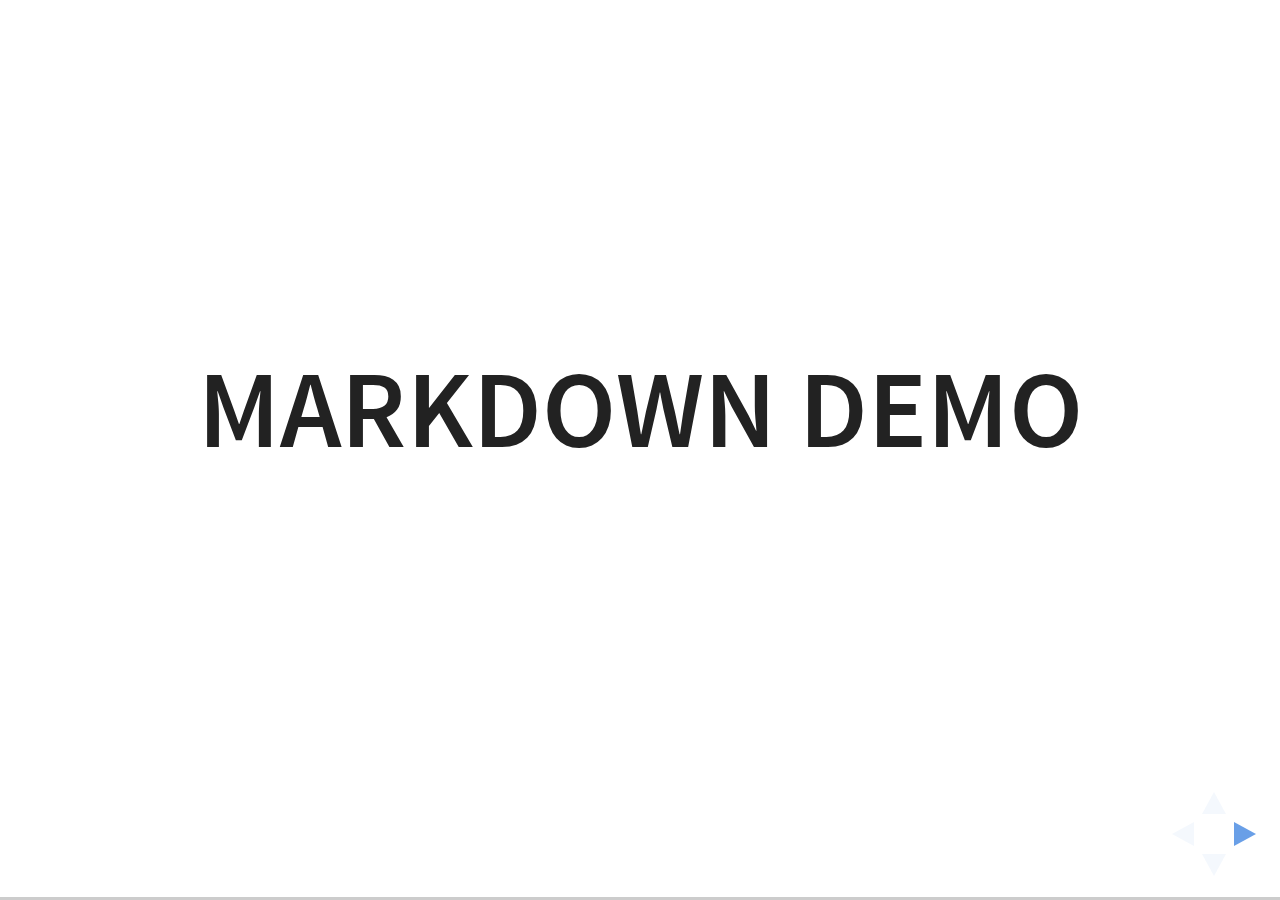
<file: plugin/markdown/example.html>
<!doctype html>
<html lang="en">

	<head>
		<meta charset="utf-8">

		<title>reveal.js - Markdown Demo</title>

		<link rel="stylesheet" href="../../css/reveal.css">
		<link rel="stylesheet" href="../../css/theme/white.css" id="theme">

        <link rel="stylesheet" href="../../lib/css/zenburn.css">
	</head>

	<body>

		<div class="reveal">

			<div class="slides">

                <!-- Use external markdown resource, separate slides by three newlines; vertical slides by two newlines -->
                <section data-markdown="example.md" data-separator="^\n\n\n" data-separator-vertical="^\n\n"></section>

                <!-- Slides are separated by three dashes (quick 'n dirty regular expression) -->
                <section data-markdown data-separator="---">
                    <script type="text/template">
                        ## Demo 1
                        Slide 1
                        ---
                        ## Demo 1
                        Slide 2
                        ---
                        ## Demo 1
                        Slide 3
                    </script>
                </section>

                <!-- Slides are separated by newline + three dashes + newline, vertical slides identical but two dashes -->
                <section data-markdown data-separator="^\n---\n$" data-separator-vertical="^\n--\n$">
                    <script type="text/template">
                        ## Demo 2
                        Slide 1.1

                        --

                        ## Demo 2
                        Slide 1.2

                        ---

                        ## Demo 2
                        Slide 2
                    </script>
                </section>

                <!-- No "extra" slides, since there are no separators defined (so they'll become horizontal rulers) -->
                <section data-markdown>
                    <script type="text/template">
                        A

                        ---

                        B

                        ---

                        C
                    </script>
                </section>

                <!-- Slide attributes -->
                <section data-markdown>
                    <script type="text/template">
                        <!-- .slide: data-background="#000000" -->
                        ## Slide attributes
                    </script>
                </section>

                <!-- Element attributes -->
                <section data-markdown>
                    <script type="text/template">
                        ## Element attributes
                        - Item 1 <!-- .element: class="fragment" data-fragment-index="2" -->
                        - Item 2 <!-- .element: class="fragment" data-fragment-index="1" -->
                    </script>
                </section>

                <!-- Code -->
                <section data-markdown>
                    <script type="text/template">
                        ```php
                        public function foo()
                        {
                            $foo = array(
                                'bar' => 'bar'
                            )
                        }
                        ```
                    </script>
                </section>

            </div>
		</div>

		<script src="../../lib/js/head.min.js"></script>
		<script src="../../js/reveal.js"></script>

		<script>

			Reveal.initialize({
				controls: true,
				progress: true,
				history: true,
				center: true,

				// Optional libraries used to extend on reveal.js
				dependencies: [
					{ src: '../../lib/js/classList.js', condition: function() { return !document.body.classList; } },
					{ src: 'marked.js', condition: function() { return !!document.querySelector( '[data-markdown]' ); } },
                    { src: 'markdown.js', condition: function() { return !!document.querySelector( '[data-markdown]' ); } },
                    { src: '../highlight/highlight.js', async: true, callback: function() { hljs.initHighlightingOnLoad(); } },
					{ src: '../notes/notes.js' }
				]
			});

		</script>

	</body>
</html>
</file>
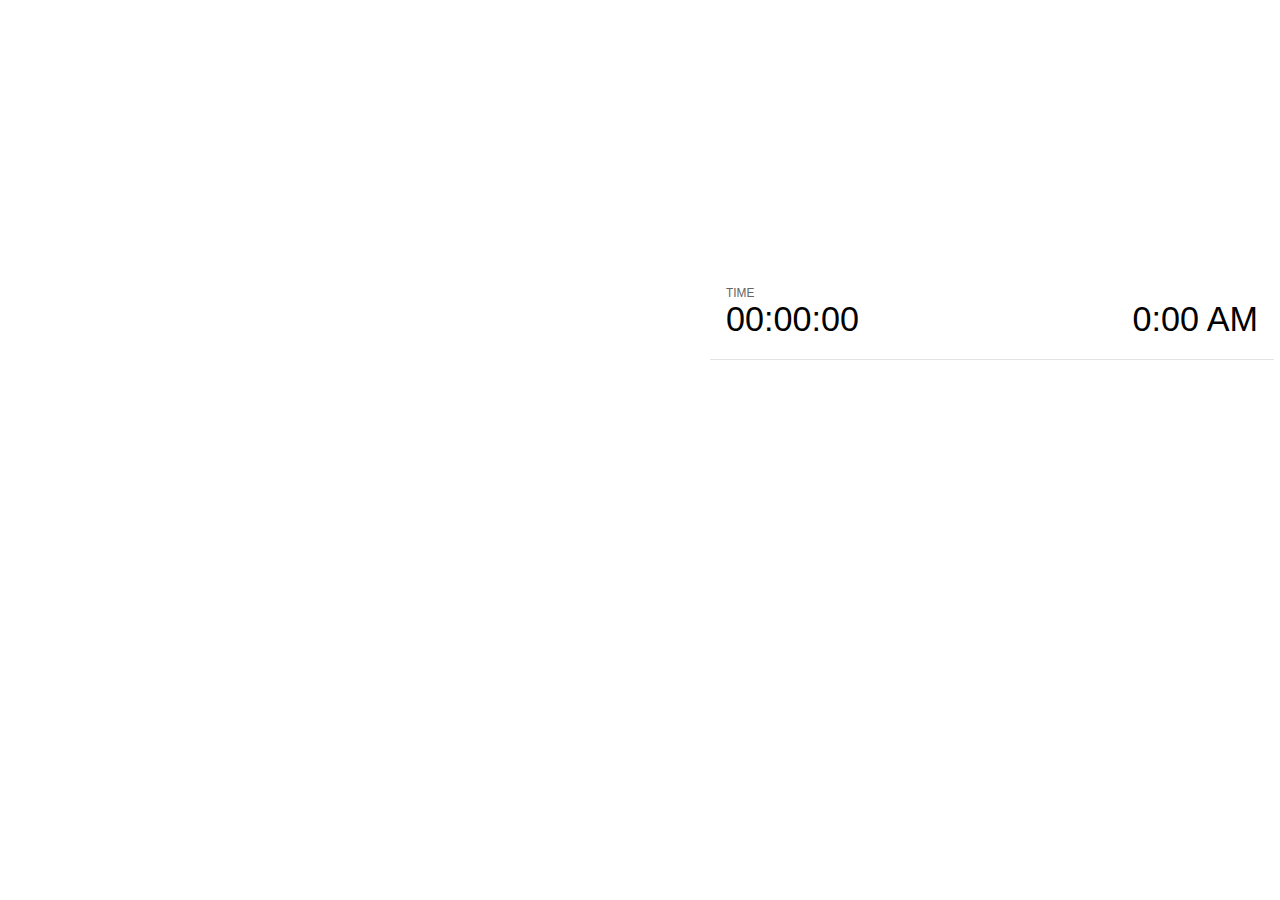
<file: plugin/notes/notes.html>
<!doctype html>
<html lang="en">
	<head>
		<meta charset="utf-8">

		<title>reveal.js - Slide Notes</title>

		<style>
			body {
				font-family: Helvetica;
			}

			#current-slide,
			#upcoming-slide,
			#speaker-controls {
				padding: 6px;
				box-sizing: border-box;
				-moz-box-sizing: border-box;
			}

			#current-slide iframe,
			#upcoming-slide iframe {
				width: 100%;
				height: 100%;
				border: 1px solid #ddd;
			}

			#current-slide .label,
			#upcoming-slide .label {
				position: absolute;
				top: 10px;
				left: 10px;
				font-weight: bold;
				font-size: 14px;
				z-index: 2;
				color: rgba( 255, 255, 255, 0.9 );
			}

			#current-slide {
				position: absolute;
				width: 55%;
				height: 100%;
				top: 0;
				left: 0;
				padding-right: 0;
			}

			#upcoming-slide {
				position: absolute;
				width: 45%;
				height: 30%;
				right: 0;
				top: 0;
			}

			#speaker-controls {
				position: absolute;
				top: 30%;
				right: 0;
				width: 45%;
				height: 60%;
				overflow: auto;

				font-size: 18px;
			}

				.speaker-controls-time.hidden,
				.speaker-controls-notes.hidden {
					display: none;
				}

				.speaker-controls-time .label,
				.speaker-controls-notes .label {
					text-transform: uppercase;
					font-weight: normal;
					font-size: 0.66em;
					color: #666;
					margin: 0;
				}

				.speaker-controls-time {
					border-bottom: 1px solid rgba( 200, 200, 200, 0.5 );
					margin-bottom: 10px;
					padding: 10px 16px;
					padding-bottom: 20px;
					cursor: pointer;
				}

				.speaker-controls-time .reset-button {
					opacity: 0;
					float: right;
					color: #666;
					text-decoration: none;
				}
				.speaker-controls-time:hover .reset-button {
					opacity: 1;
				}

				.speaker-controls-time .timer,
				.speaker-controls-time .clock {
					width: 50%;
					font-size: 1.9em;
				}

				.speaker-controls-time .timer {
					float: left;
				}

				.speaker-controls-time .clock {
					float: right;
					text-align: right;
				}

				.speaker-controls-time span.mute {
					color: #bbb;
				}

				.speaker-controls-notes {
					padding: 10px 16px;
				}

				.speaker-controls-notes .value {
					margin-top: 5px;
					line-height: 1.4;
					font-size: 1.2em;
				}

			.clear {
				clear: both;
			}

			@media screen and (max-width: 1080px) {
				#speaker-controls {
					font-size: 16px;
				}
			}

			@media screen and (max-width: 900px) {
				#speaker-controls {
					font-size: 14px;
				}
			}

			@media screen and (max-width: 800px) {
				#speaker-controls {
					font-size: 12px;
				}
			}

		</style>
	</head>

	<body>

		<div id="current-slide"></div>
		<div id="upcoming-slide"><span class="label">UPCOMING:</span></div>
		<div id="speaker-controls">
			<div class="speaker-controls-time">
				<h4 class="label">Time <span class="reset-button">Click to Reset</span></h4>
				<div class="clock">
					<span class="clock-value">0:00 AM</span>
				</div>
				<div class="timer">
					<span class="hours-value">00</span><span class="minutes-value">:00</span><span class="seconds-value">:00</span>
				</div>
				<div class="clear"></div>
			</div>

			<div class="speaker-controls-notes hidden">
				<h4 class="label">Notes</h4>
				<div class="value"></div>
			</div>
		</div>

		<script src="../../plugin/markdown/marked.js"></script>
		<script>

			(function() {

				var notes,
					notesValue,
					currentState,
					currentSlide,
					upcomingSlide,
					connected = false;

				window.addEventListener( 'message', function( event ) {

					var data = JSON.parse( event.data );

					// The overview mode is only useful to the reveal.js instance
					// where navigation occurs so we don't sync it
					if( data.state ) delete data.state.overview;

					// Messages sent by the notes plugin inside of the main window
					if( data && data.namespace === 'reveal-notes' ) {
						if( data.type === 'connect' ) {
							handleConnectMessage( data );
						}
						else if( data.type === 'state' ) {
							handleStateMessage( data );
						}
					}
					// Messages sent by the reveal.js inside of the current slide preview
					else if( data && data.namespace === 'reveal' ) {
						if( /ready/.test( data.eventName ) ) {
							// Send a message back to notify that the handshake is complete
							window.opener.postMessage( JSON.stringify({ namespace: 'reveal-notes', type: 'connected'} ), '*' );
						}
						else if( /slidechanged|fragmentshown|fragmenthidden|paused|resumed/.test( data.eventName ) && currentState !== JSON.stringify( data.state ) ) {

							window.opener.postMessage( JSON.stringify({ method: 'setState', args: [ data.state ]} ), '*' );

						}
					}

				} );

				/**
				 * Called when the main window is trying to establish a
				 * connection.
				 */
				function handleConnectMessage( data ) {

					if( connected === false ) {
						connected = true;

						setupIframes( data );
						setupKeyboard();
						setupNotes();
						setupTimer();
					}

				}

				/**
				 * Called when the main window sends an updated state.
				 */
				function handleStateMessage( data ) {

					// Store the most recently set state to avoid circular loops
					// applying the same state
					currentState = JSON.stringify( data.state );

					// No need for updating the notes in case of fragment changes
					if ( data.notes ) {
						notes.classList.remove( 'hidden' );
						notesValue.style.whiteSpace = data.whitespace;
						if( data.markdown ) {
							notesValue.innerHTML = marked( data.notes );
						}
						else {
							notesValue.innerHTML = data.notes;
						}
					}
					else {
						notes.classList.add( 'hidden' );
					}

					// Update the note slides
					currentSlide.contentWindow.postMessage( JSON.stringify({ method: 'setState', args: [ data.state ] }), '*' );
					upcomingSlide.contentWindow.postMessage( JSON.stringify({ method: 'setState', args: [ data.state ] }), '*' );
					upcomingSlide.contentWindow.postMessage( JSON.stringify({ method: 'next' }), '*' );

				}

				// Limit to max one state update per X ms
				handleStateMessage = debounce( handleStateMessage, 200 );

				/**
				 * Forward keyboard events to the current slide window.
				 * This enables keyboard events to work even if focus
				 * isn't set on the current slide iframe.
				 */
				function setupKeyboard() {

					document.addEventListener( 'keydown', function( event ) {
						currentSlide.contentWindow.postMessage( JSON.stringify({ method: 'triggerKey', args: [ event.keyCode ] }), '*' );
					} );

				}

				/**
				 * Creates the preview iframes.
				 */
				function setupIframes( data ) {

					var params = [
						'receiver',
						'progress=false',
						'history=false',
						'transition=none',
						'autoSlide=0',
						'backgroundTransition=none'
					].join( '&' );

					var urlSeparator = /\?/.test(data.url) ? '&' : '?';
					var hash = '#/' + data.state.indexh + '/' + data.state.indexv;
					var currentURL = data.url + urlSeparator + params + '&postMessageEvents=true' + hash;
					var upcomingURL = data.url + urlSeparator + params + '&controls=false' + hash;

					currentSlide = document.createElement( 'iframe' );
					currentSlide.setAttribute( 'width', 1280 );
					currentSlide.setAttribute( 'height', 1024 );
					currentSlide.setAttribute( 'src', currentURL );
					document.querySelector( '#current-slide' ).appendChild( currentSlide );

					upcomingSlide = document.createElement( 'iframe' );
					upcomingSlide.setAttribute( 'width', 640 );
					upcomingSlide.setAttribute( 'height', 512 );
					upcomingSlide.setAttribute( 'src', upcomingURL );
					document.querySelector( '#upcoming-slide' ).appendChild( upcomingSlide );

				}

				/**
				 * Setup the notes UI.
				 */
				function setupNotes() {

					notes = document.querySelector( '.speaker-controls-notes' );
					notesValue = document.querySelector( '.speaker-controls-notes .value' );

				}

				/**
				 * Create the timer and clock and start updating them
				 * at an interval.
				 */
				function setupTimer() {

					var start = new Date(),
						timeEl = document.querySelector( '.speaker-controls-time' ),
						clockEl = timeEl.querySelector( '.clock-value' ),
						hoursEl = timeEl.querySelector( '.hours-value' ),
						minutesEl = timeEl.querySelector( '.minutes-value' ),
						secondsEl = timeEl.querySelector( '.seconds-value' );

					function _updateTimer() {

						var diff, hours, minutes, seconds,
							now = new Date();

						diff = now.getTime() - start.getTime();
						hours = Math.floor( diff / ( 1000 * 60 * 60 ) );
						minutes = Math.floor( ( diff / ( 1000 * 60 ) ) % 60 );
						seconds = Math.floor( ( diff / 1000 ) % 60 );

						clockEl.innerHTML = now.toLocaleTimeString( 'en-US', { hour12: true, hour: '2-digit', minute:'2-digit' } );
						hoursEl.innerHTML = zeroPadInteger( hours );
						hoursEl.className = hours > 0 ? '' : 'mute';
						minutesEl.innerHTML = ':' + zeroPadInteger( minutes );
						minutesEl.className = minutes > 0 ? '' : 'mute';
						secondsEl.innerHTML = ':' + zeroPadInteger( seconds );

					}

					// Update once directly
					_updateTimer();

					// Then update every second
					setInterval( _updateTimer, 1000 );

					timeEl.addEventListener( 'click', function() {
						start = new Date();
						_updateTimer();
						return false;
					} );

				}

				function zeroPadInteger( num ) {

					var str = '00' + parseInt( num );
					return str.substring( str.length - 2 );

				}

				/**
				 * Limits the frequency at which a function can be called.
				 */
				function debounce( fn, ms ) {

					var lastTime = 0,
						timeout;

					return function() {

						var args = arguments;
						var context = this;

						clearTimeout( timeout );

						var timeSinceLastCall = Date.now() - lastTime;
						if( timeSinceLastCall > ms ) {
							fn.apply( context, args );
							lastTime = Date.now();
						}
						else {
							timeout = setTimeout( function() {
								fn.apply( context, args );
								lastTime = Date.now();
							}, ms - timeSinceLastCall );
						}

					}

				}

			})();

		</script>
	</body>
</html>
</file>
<file: css/theme/night.css>
/**
 * Black theme for reveal.js.
 *
 * Copyright (C) 2011-2012 Hakim El Hattab, http://hakim.se
 */
@import url(Montserrat.css);
@import url(OpenSans.css);
/*********************************************
 * GLOBAL STYLES
 *********************************************/
body {
  background: #111;
  background-color: #111; }

.reveal {
  font-family: "Open Sans", sans-serif;
  font-size: 30px;
  font-weight: normal;
  color: #eee; }

::selection {
  color: #fff;
  background: #e7ad52;
  text-shadow: none; }

.reveal .slides > section,
.reveal .slides > section > section {
  line-height: 1.3;
  font-weight: inherit; }

/*********************************************
 * HEADERS
 *********************************************/
.reveal h1,
.reveal h2,
.reveal h3,
.reveal h4,
.reveal h5,
.reveal h6 {
  margin: 0 0 20px 0;
  color: #eee;
  font-family: "Montserrat", Impact, sans-serif;
  font-weight: normal;
  line-height: 1.2;
  letter-spacing: -0.03em;
  text-transform: none;
  text-shadow: none;
  word-wrap: break-word; }

.reveal h1 {
  font-size: 3.77em; }

.reveal h2 {
  font-size: 2.11em; }

.reveal h3 {
  font-size: 1.55em; }

.reveal h4 {
  font-size: 1em; }

.reveal h1 {
  text-shadow: none; }

/*********************************************
 * OTHER
 *********************************************/
.reveal p {
  margin: 20px 0;
  line-height: 1.3; }

/* Ensure certain elements are never larger than the slide itself */
.reveal img,
.reveal video,
.reveal iframe {
  max-width: 95%;
  max-height: 95%; }

.reveal strong,
.reveal b {
  font-weight: bold; }

.reveal em {
  font-style: italic; }

.reveal ol,
.reveal dl,
.reveal ul {
  display: inline-block;
  text-align: left;
  margin: 0 0 0 1em; }

.reveal ol {
  list-style-type: decimal; }

.reveal ul {
  list-style-type: disc; }

.reveal ul ul {
  list-style-type: square; }

.reveal ul ul ul {
  list-style-type: circle; }

.reveal ul ul,
.reveal ul ol,
.reveal ol ol,
.reveal ol ul {
  display: block;
  margin-left: 40px; }

.reveal dt {
  font-weight: bold; }

.reveal dd {
  margin-left: 40px; }

.reveal q,
.reveal blockquote {
  quotes: none; }

.reveal blockquote {
  display: block;
  position: relative;
  width: 70%;
  margin: 20px auto;
  padding: 5px;
  font-style: italic;
  background: rgba(255, 255, 255, 0.05);
  box-shadow: 0px 0px 2px rgba(0, 0, 0, 0.2); }

.reveal blockquote p:first-child,
.reveal blockquote p:last-child {
  display: inline-block; }

.reveal q {
  font-style: italic; }

.reveal pre {
  display: block;
  position: relative;
  width: 90%;
  margin: 20px auto;
  text-align: left;
  font-size: 0.55em;
  font-family: monospace;
  line-height: 1.2em;
  word-wrap: break-word;
  box-shadow: 0px 0px 6px rgba(0, 0, 0, 0.3); }

.reveal code {
  font-family: monospace; }

.reveal pre code {
  display: block;
  padding: 5px;
  overflow: auto;
  max-height: 400px;
  word-wrap: normal; }

.reveal table {
  margin: auto;
  border-collapse: collapse;
  border-spacing: 0; }

.reveal table th {
  font-weight: bold; }

.reveal table th,
.reveal table td {
  text-align: left;
  padding: 0.2em 0.5em 0.2em 0.5em;
  border-bottom: 1px solid; }

.reveal table th[align="center"],
.reveal table td[align="center"] {
  text-align: center; }

.reveal table th[align="right"],
.reveal table td[align="right"] {
  text-align: right; }

.reveal table tbody tr:last-child th,
.reveal table tbody tr:last-child td {
  border-bottom: none; }

.reveal sup {
  vertical-align: super; }

.reveal sub {
  vertical-align: sub; }

.reveal small {
  display: inline-block;
  font-size: 0.6em;
  line-height: 1.2em;
  vertical-align: top; }

.reveal small * {
  vertical-align: top; }

/*********************************************
 * LINKS
 *********************************************/
.reveal a {
  color: #e7ad52;
  text-decoration: none;
  -webkit-transition: color .15s ease;
  -moz-transition: color .15s ease;
  transition: color .15s ease; }

.reveal a:hover {
  color: #f3d7ac;
  text-shadow: none;
  border: none; }

.reveal .roll span:after {
  color: #fff;
  background: #d08a1d; }

/*********************************************
 * IMAGES
 *********************************************/
.reveal section img {
  margin: 15px 0px;
  background: rgba(255, 255, 255, 0.12);
  border: 4px solid #eee;
  box-shadow: 0 0 10px rgba(0, 0, 0, 0.15); }

.reveal section img.plain {
  border: 0;
  box-shadow: none; }

.reveal a img {
  -webkit-transition: all .15s linear;
  -moz-transition: all .15s linear;
  transition: all .15s linear; }

.reveal a:hover img {
  background: rgba(255, 255, 255, 0.2);
  border-color: #e7ad52;
  box-shadow: 0 0 20px rgba(0, 0, 0, 0.55); }

/*********************************************
 * NAVIGATION CONTROLS
 *********************************************/
.reveal .controls .navigate-left,
.reveal .controls .navigate-left.enabled {
  border-right-color: #e7ad52; }

.reveal .controls .navigate-right,
.reveal .controls .navigate-right.enabled {
  border-left-color: #e7ad52; }

.reveal .controls .navigate-up,
.reveal .controls .navigate-up.enabled {
  border-bottom-color: #e7ad52; }

.reveal .controls .navigate-down,
.reveal .controls .navigate-down.enabled {
  border-top-color: #e7ad52; }

.reveal .controls .navigate-left.enabled:hover {
  border-right-color: #f3d7ac; }

.reveal .controls .navigate-right.enabled:hover {
  border-left-color: #f3d7ac; }

.reveal .controls .navigate-up.enabled:hover {
  border-bottom-color: #f3d7ac; }

.reveal .controls .navigate-down.enabled:hover {
  border-top-color: #f3d7ac; }

/*********************************************
 * PROGRESS BAR
 *********************************************/
.reveal .progress {
  background: rgba(0, 0, 0, 0.2); }

.reveal .progress span {
  background: #e7ad52;
  -webkit-transition: width 800ms cubic-bezier(0.26, 0.86, 0.44, 0.985);
  -moz-transition: width 800ms cubic-bezier(0.26, 0.86, 0.44, 0.985);
  transition: width 800ms cubic-bezier(0.26, 0.86, 0.44, 0.985); }
</file>
<file: lib/css/gruvbox-dark.css>
/*

Gruvbox style (dark) (c) Pavel Pertsev (original style at https://github.com/morhetz/gruvbox)

*/

.hljs {
  display: block;
  overflow-x: auto;
  padding: 0.5em;
  background: #282828;
}

.hljs,
.hljs-subst {
  color: #ebdbb2;
}

/* Gruvbox Red */
.hljs-deletion,
.hljs-formula,
.hljs-keyword,
.hljs-link,
.hljs-selector-tag {
  color: #fb4934;
}

/* Gruvbox Blue */
.hljs-built_in,
.hljs-emphasis,
.hljs-name,
.hljs-quote,
.hljs-strong,
.hljs-title,
.hljs-variable {
  color: #83a598;
}

/* Gruvbox Yellow */
.hljs-attr,
.hljs-params,
.hljs-template-tag,
.hljs-type {
  color: #fabd2f;
}

/* Gruvbox Purple */
.hljs-builtin-name,
.hljs-doctag,
.hljs-literal,
.hljs-number {
  color: #8f3f71;
}

/* Gruvbox Orange */
.hljs-code,
.hljs-meta,
.hljs-regexp,
.hljs-selector-id,
.hljs-template-variable {
  color: #fe8019;
}

/* Gruvbox Green */
.hljs-addition,
.hljs-meta-string,
.hljs-section,
.hljs-selector-attr,
.hljs-selector-class,
.hljs-string,
.hljs-symbol {
  color: #b8bb26;
}

/* Gruvbox Aqua */
.hljs-attribute,
.hljs-bullet,
.hljs-class,
.hljs-function,
.hljs-function .hljs-keyword,
.hljs-meta-keyword,
.hljs-selector-pseudo,
.hljs-tag {
  color: #8ec07c;
}

/* Gruvbox Gray */
.hljs-comment {
  color: #928374;
}

/* Gruvbox Purple */
.hljs-link_label,
.hljs-literal,
.hljs-number {
  color: #d3869b;
}

.hljs-comment,
.hljs-emphasis {
  font-style: italic;
}

.hljs-section,
.hljs-strong,
.hljs-tag {
  font-weight: bold;
}
</file>
<file: lib/css/zenburn.css>
/*

Zenburn style from voldmar.ru (c) Vladimir Epifanov <voldmar@voldmar.ru>
based on dark.css by Ivan Sagalaev

*/

.hljs {
  display: block; padding: 0.5em;
  background: #3F3F3F;
  color: #DCDCDC;
}

.hljs-keyword,
.hljs-tag,
.css .hljs-class,
.css .hljs-id,
.lisp .hljs-title,
.nginx .hljs-title,
.hljs-request,
.hljs-status,
.clojure .hljs-attribute {
  color: #E3CEAB;
}

.django .hljs-template_tag,
.django .hljs-variable,
.django .hljs-filter .hljs-argument {
  color: #DCDCDC;
}

.hljs-number,
.hljs-date {
  color: #8CD0D3;
}

.dos .hljs-envvar,
.dos .hljs-stream,
.hljs-variable,
.apache .hljs-sqbracket {
  color: #EFDCBC;
}

.dos .hljs-flow,
.diff .hljs-change,
.python .exception,
.python .hljs-built_in,
.hljs-literal,
.tex .hljs-special {
  color: #EFEFAF;
}

.diff .hljs-chunk,
.hljs-subst {
  color: #8F8F8F;
}

.dos .hljs-keyword,
.python .hljs-decorator,
.hljs-title,
.haskell .hljs-type,
.diff .hljs-header,
.ruby .hljs-class .hljs-parent,
.apache .hljs-tag,
.nginx .hljs-built_in,
.tex .hljs-command,
.hljs-prompt {
    color: #efef8f;
}

.dos .hljs-winutils,
.ruby .hljs-symbol,
.ruby .hljs-symbol .hljs-string,
.ruby .hljs-string {
  color: #DCA3A3;
}

.diff .hljs-deletion,
.hljs-string,
.hljs-tag .hljs-value,
.hljs-preprocessor,
.hljs-pragma,
.hljs-built_in,
.sql .hljs-aggregate,
.hljs-javadoc,
.smalltalk .hljs-class,
.smalltalk .hljs-localvars,
.smalltalk .hljs-array,
.css .hljs-rules .hljs-value,
.hljs-attr_selector,
.hljs-pseudo,
.apache .hljs-cbracket,
.tex .hljs-formula,
.coffeescript .hljs-attribute {
  color: #CC9393;
}

.hljs-shebang,
.diff .hljs-addition,
.hljs-comment,
.java .hljs-annotation,
.hljs-template_comment,
.hljs-pi,
.hljs-doctype {
  color: #7F9F7F;
}

.coffeescript .javascript,
.javascript .xml,
.tex .hljs-formula,
.xml .javascript,
.xml .vbscript,
.xml .css,
.xml .hljs-cdata {
  opacity: 0.5;
}
</file>
<file: lib/css/solarized-dark.css>
/*

Orginal Style from ethanschoonover.com/solarized (c) Jeremy Hull <sourdrums@gmail.com>

*/

.hljs {
  display: block;
  overflow-x: auto;
  padding: 0.5em;
  background: #002b36;
  color: #839496;
}

.hljs-comment,
.hljs-quote {
  color: #586e75;
}

/* Solarized Green */
.hljs-keyword,
.hljs-selector-tag,
.hljs-addition {
  color: #859900;
}

/* Solarized Cyan */
.hljs-number,
.hljs-string,
.hljs-meta .hljs-meta-string,
.hljs-literal,
.hljs-doctag,
.hljs-regexp {
  color: #2aa198;
}

/* Solarized Blue */
.hljs-title,
.hljs-section,
.hljs-name,
.hljs-selector-id,
.hljs-selector-class {
  color: #268bd2;
}

/* Solarized Yellow */
.hljs-attribute,
.hljs-attr,
.hljs-variable,
.hljs-template-variable,
.hljs-class .hljs-title,
.hljs-type {
  color: #b58900;
}

/* Solarized Orange */
.hljs-symbol,
.hljs-bullet,
.hljs-subst,
.hljs-meta,
.hljs-meta .hljs-keyword,
.hljs-selector-attr,
.hljs-selector-pseudo,
.hljs-link {
  color: #cb4b16;
}

/* Solarized Red */
.hljs-built_in,
.hljs-deletion {
  color: #dc322f;
}

.hljs-formula {
  background: #073642;
}

.hljs-emphasis {
  font-style: italic;
}

.hljs-strong {
  font-weight: bold;
}
</file>
<file: css/theme/white.css>
/**
 * White theme for reveal.js. This is the opposite of the 'black' theme.
 *
 * By Hakim El Hattab, http://hakim.se
 */
@import url(../../lib/font/source-sans-pro/source-sans-pro.css);
section.has-dark-background, section.has-dark-background h1, section.has-dark-background h2, section.has-dark-background h3, section.has-dark-background h4, section.has-dark-background h5, section.has-dark-background h6 {
  color: #fff; }

/*********************************************
 * GLOBAL STYLES
 *********************************************/
body {
  background: #fff;
  background-color: #fff; }

.reveal {
  font-family: "Source Sans Pro", Helvetica, sans-serif;
  font-size: 38px;
  font-weight: normal;
  color: #222; }

::selection {
  color: #fff;
  background: #98bdef;
  text-shadow: none; }

.reveal .slides > section,
.reveal .slides > section > section {
  line-height: 1.3;
  font-weight: inherit; }

/*********************************************
 * HEADERS
 *********************************************/
.reveal h1,
.reveal h2,
.reveal h3,
.reveal h4,
.reveal h5,
.reveal h6 {
  margin: 0 0 20px 0;
  color: #222;
  font-family: "Source Sans Pro", Helvetica, sans-serif;
  font-weight: 600;
  line-height: 1.2;
  letter-spacing: normal;
  text-transform: uppercase;
  text-shadow: none;
  word-wrap: break-word; }

.reveal h1 {
  font-size: 2.5em; }

.reveal h2 {
  font-size: 1.6em; }

.reveal h3 {
  font-size: 1.3em; }

.reveal h4 {
  font-size: 1em; }

.reveal h1 {
  text-shadow: none; }

/*********************************************
 * OTHER
 *********************************************/
.reveal p {
  margin: 20px 0;
  line-height: 1.3; }

/* Ensure certain elements are never larger than the slide itself */
.reveal img,
.reveal video,
.reveal iframe {
  max-width: 95%;
  max-height: 95%; }

.reveal strong,
.reveal b {
  font-weight: bold; }

.reveal em {
  font-style: italic; }

.reveal ol,
.reveal dl,
.reveal ul {
  display: inline-block;
  text-align: left;
  margin: 0 0 0 1em; }

.reveal ol {
  list-style-type: decimal; }

.reveal ul {
  list-style-type: disc; }

.reveal ul ul {
  list-style-type: square; }

.reveal ul ul ul {
  list-style-type: circle; }

.reveal ul ul,
.reveal ul ol,
.reveal ol ol,
.reveal ol ul {
  display: block;
  margin-left: 40px; }

.reveal dt {
  font-weight: bold; }

.reveal dd {
  margin-left: 40px; }

.reveal q,
.reveal blockquote {
  quotes: none; }

.reveal blockquote {
  display: block;
  position: relative;
  width: 70%;
  margin: 20px auto;
  padding: 5px;
  font-style: italic;
  background: rgba(255, 255, 255, 0.05);
  box-shadow: 0px 0px 2px rgba(0, 0, 0, 0.2); }

.reveal blockquote p:first-child,
.reveal blockquote p:last-child {
  display: inline-block; }

.reveal q {
  font-style: italic; }

.reveal pre {
  display: block;
  position: relative;
  width: 90%;
  margin: 20px auto;
  text-align: left;
  font-size: 0.55em;
  font-family: monospace;
  line-height: 1.2em;
  word-wrap: break-word;
  box-shadow: 0px 0px 6px rgba(0, 0, 0, 0.3); }

.reveal code {
  font-family: monospace; }

.reveal pre code {
  display: block;
  padding: 5px;
  overflow: auto;
  max-height: 400px;
  word-wrap: normal; }

.reveal table {
  margin: auto;
  border-collapse: collapse;
  border-spacing: 0; }

.reveal table th {
  font-weight: bold; }

.reveal table th,
.reveal table td {
  text-align: left;
  padding: 0.2em 0.5em 0.2em 0.5em;
  border-bottom: 1px solid; }

.reveal table th[align="center"],
.reveal table td[align="center"] {
  text-align: center; }

.reveal table th[align="right"],
.reveal table td[align="right"] {
  text-align: right; }

.reveal table tbody tr:last-child th,
.reveal table tbody tr:last-child td {
  border-bottom: none; }

.reveal sup {
  vertical-align: super; }

.reveal sub {
  vertical-align: sub; }

.reveal small {
  display: inline-block;
  font-size: 0.6em;
  line-height: 1.2em;
  vertical-align: top; }

.reveal small * {
  vertical-align: top; }

/*********************************************
 * LINKS
 *********************************************/
.reveal a {
  color: #2a76dd;
  text-decoration: none;
  -webkit-transition: color .15s ease;
  -moz-transition: color .15s ease;
  transition: color .15s ease; }

.reveal a:hover {
  color: #6ca0e8;
  text-shadow: none;
  border: none; }

.reveal .roll span:after {
  color: #fff;
  background: #1a53a1; }

/*********************************************
 * IMAGES
 *********************************************/
.reveal section img {
  margin: 15px 0px;
  background: rgba(255, 255, 255, 0.12);
  border: 4px solid #222;
  box-shadow: 0 0 10px rgba(0, 0, 0, 0.15); }

.reveal section img.plain {
  border: 0;
  box-shadow: none; }

.reveal a img {
  -webkit-transition: all .15s linear;
  -moz-transition: all .15s linear;
  transition: all .15s linear; }

.reveal a:hover img {
  background: rgba(255, 255, 255, 0.2);
  border-color: #2a76dd;
  box-shadow: 0 0 20px rgba(0, 0, 0, 0.55); }

/*********************************************
 * NAVIGATION CONTROLS
 *********************************************/
.reveal .controls .navigate-left,
.reveal .controls .navigate-left.enabled {
  border-right-color: #2a76dd; }

.reveal .controls .navigate-right,
.reveal .controls .navigate-right.enabled {
  border-left-color: #2a76dd; }

.reveal .controls .navigate-up,
.reveal .controls .navigate-up.enabled {
  border-bottom-color: #2a76dd; }

.reveal .controls .navigate-down,
.reveal .controls .navigate-down.enabled {
  border-top-color: #2a76dd; }

.reveal .controls .navigate-left.enabled:hover {
  border-right-color: #6ca0e8; }

.reveal .controls .navigate-right.enabled:hover {
  border-left-color: #6ca0e8; }

.reveal .controls .navigate-up.enabled:hover {
  border-bottom-color: #6ca0e8; }

.reveal .controls .navigate-down.enabled:hover {
  border-top-color: #6ca0e8; }

/*********************************************
 * PROGRESS BAR
 *********************************************/
.reveal .progress {
  background: rgba(0, 0, 0, 0.2); }

.reveal .progress span {
  background: #2a76dd;
  -webkit-transition: width 800ms cubic-bezier(0.26, 0.86, 0.44, 0.985);
  -moz-transition: width 800ms cubic-bezier(0.26, 0.86, 0.44, 0.985);
  transition: width 800ms cubic-bezier(0.26, 0.86, 0.44, 0.985); }
</file>
